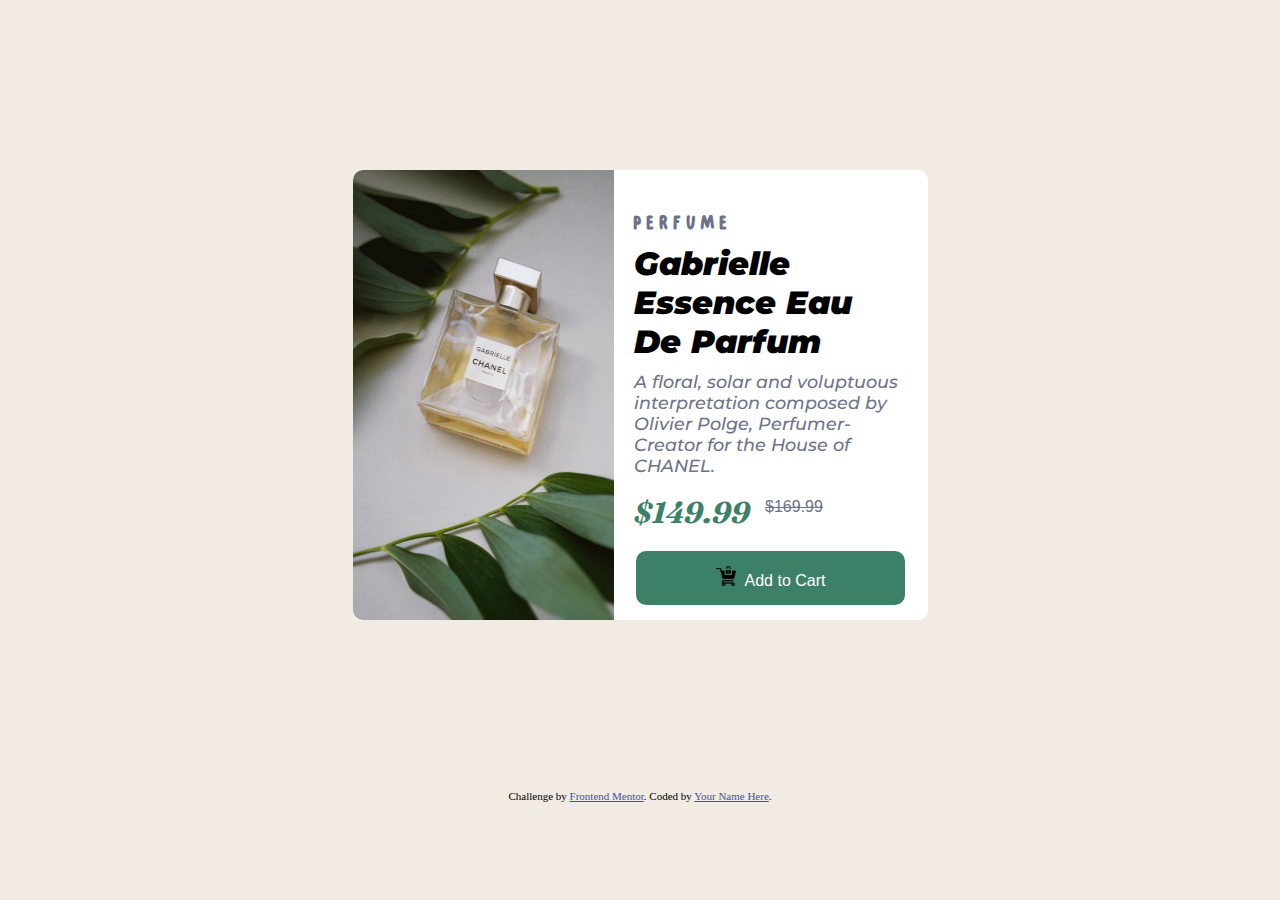
<file: index.html>
<!DOCTYPE html>
<html lang="en">

<head>
  <meta charset="UTF-8">
  <meta name="viewport" content="width=device-width, initial-scale=1.0">
  <!-- displays site properly based on user's device -->

  <link rel="icon" type="image/png" sizes="32x32" href="./images/favicon-32x32.png">
  <link rel="stylesheet" href="styles.css">
  <title>Frontend Mentor | Product preview card component</title>

  <!-- Feel free to remove these styles or customise in your own stylesheet 👍 -->
  <style>
    .attribution {
      font-size: 11px;
      text-align: center;
    }

    .attribution a {
      color: hsl(228, 45%, 44%);
    }
  </style>
</head>

<body>

  <div class="container">
    <div class="image">
      <img src="./images/image-product-desktop.jpg" alt="perfume image" class="img">
    </div>
    <div class="text">
      <h1 class="header">PERFUME</h1>

      <h3 class="header2">Gabrielle Essence Eau De Parfum</h3>

      <p> A floral, solar and voluptuous interpretation composed by Olivier Polge,
        Perfumer-Creator for the House of CHANEL.</p>

      <div class="price">
        <article class="fp">$149.99</article>
        <article class="sp">$169.99</article>
        
      </div>

      <div class="botton">
        <button class="botton1">
          <img src="./images/shopping-cart.png" alt="chart" class="chart" >
          Add to Cart
        </button>
      </div>
    </div>
  </div>

  <div class="attribution">
    Challenge by <a href="https://www.frontendmentor.io?ref=challenge" target="_blank">Frontend Mentor</a>.
    Coded by <a href="#">Your Name Here</a>.
  </div>
</body>

</html>
</file>
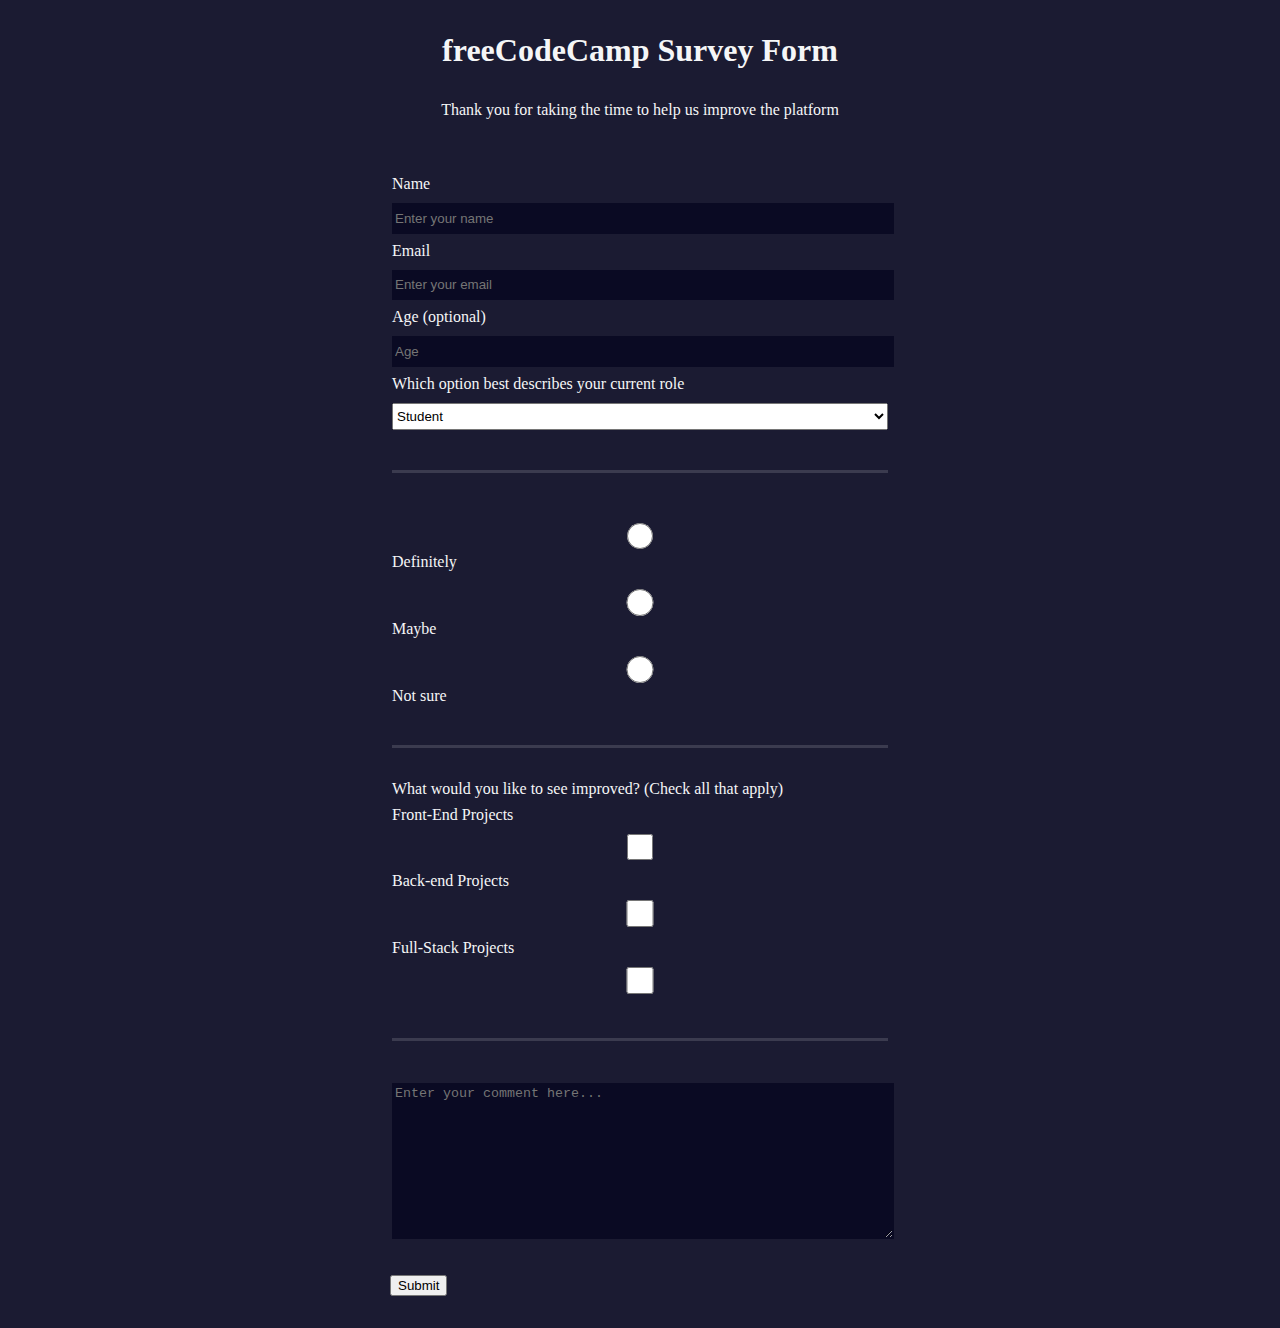
<file: fcc.html>
<!DOCTYPE html>
<html lang="en">

<head>
    <link rel="stylesheet" href="styless.css">
    <meta charset="UTF-8">
    <title>Document</title>
</head>

<body>
    <h1 id="title">freeCodeCamp Survey Form</h1>
    <p id="description">Thank you for taking the time to help us improve the platform</p>
    <form action="" id="survey-form">
        <fieldset>
            <label for="" id="name-label">Name <input type="text" id="name" required
                    placeholder="Enter your name"></label>
            <label for="" id="email-label">Email <input type="email" id="email" required
                    placeholder="Enter your email"></label>
            <label for="" id="number-label">Age (optional) <input type="number" id="number" min="13" max="90"
                    placeholder="Age"></label>
            <label for="">Which option best describes your current role
                <select name="" id="dropdown">
                    <option value="student">Student</option>
                    <option value="full-time learner">Full-time Learner</option>
                    <option value="full-time job">Full-time Job</option>
                    <option value="other">Other</option>
                </select>
            </label>
        </fieldset>

        <fieldset>

            <label for=""><input type="radio" value="radio" name="radio">Definitely</label>
            <label for=""><input type="radio" value="radio1" name="radio">Maybe</label>
            <label for=""><input type="radio" value="radio1" name="radio">Not sure</label>
            

        </fieldset>
        <fieldset> What would you like to see improved? (Check all that apply)
            <label for="">Front-End Projects<input type="checkbox" value="soft"></label>
            <label for="">Back-end Projects<input type="checkbox" value="soft1"></label>
            <label for="">Full-Stack Projects<input type="checkbox" value="soft2"></label>

        </fieldset>
        <fieldset>
            <textarea name="" id="" cols="30" rows="10" placeholder="Enter your comment here..."></textarea>
        </fieldset>

        <button id="submit">Submit</button>
    </form>
</body>

</html>
</file>
<file: styles.css>
@font-face {
    font-family: font1;
    src: url(/font/Montserrat-Italic-VariableFont_wght.ttf);
}

@font-face {
    font-family: font2;
    src: url(/font/Fraunces-Italic-VariableFont_SOFT\,WONK\,opsz\,wght.ttf);
}

@font-face {
    font-family: font3;
    src: url(/font/Better\ Together\ Spaced.ttf);
}

@font-face {
    font-family: font4;
    src: url(/font/CurlyStars.ttf);
}

@font-face {
    font-family: font5;
    src: url(/font/Puasa\ Ramadhan.otf);
}

body {
    background-color: hsl(30, 38%, 92%);
}

.container {
    background-color: hsl(0, 0%, 100%);
    display: flex;
    margin: 170px auto;
    width: 575px;
    height: 450px;
    border-radius: 10px;
}

.image {
    height: 450px;
}

.img {
    max-width: 100%;
    width: 1000px;
    height: inherit;
    border-top-left-radius: 10px;
    border-bottom-left-radius: 10px;
}

.text {
    padding: 5px 20px;
}

.header {
    font-size: 38px;
    font-family: font3;
    color: hsl(228, 12%, 48%);
    margin-bottom: 5px;
}

h3 {
    font-family: font1;
    font-weight: 1000;
    margin-top: 0;
    margin-bottom: 5px;
}

.fp {
    font-family: font2;
    font-size: 30px;
    font-weight: 700;
    margin-right: 15px;
    color: hsl(158, 36%, 37%);
}

.sp {
    font-family: 'Segoe UI', Tahoma, Geneva, Verdana, sans-serif;
    font-weight: 400;
    color: hsl(228, 12%, 48%);
    ;
    text-decoration: line-through;
    padding-top: 4px;

}

p {
    font-size: 1.1rem;
    font-family: font1;
    color: hsl(228, 12%, 48%);
    font-weight: 500;
    margin-top: 10px;

}

h3 {
    font-size: 2.0rem;
}

.price {
    display: flex;
    margin-bottom: 20px;

}

.botton {
    text-align: center;

}

.botton1 {
    background-color: hsl(158, 36%, 37%);
    color: white;
    padding: 15px 80px;
    font-family: Arial, Helvetica, sans-serif;
    font-size: 16px;
    border: 5px none hsl(158, 36%, 37%);
    border-radius: 10px;
}

.chart {
    width: 20px;
    margin-right: 5px;
}

@media screen and (max-width: 620px) {
    .container {
        display: inline-table;
        width: 100%;
        margin-top: 20px;

    }

    .img {
        border-top-right-radius: 10px;
        border-bottom-left-radius: 0;
        height: 95%;
    }

    .header {
        margin-bottom: 15px;
        margin-top: 5px;
    }
}
</file>
<file: styless.css>
body {
    width: 100%;
    height: 100vh;
    margin: 0;
    background-color: #1b1b32;
    color: #f5f6f7;
    font-family: Tahoma;
    font-size: 16px;
  }
  
  h1, p {
    margin: 1em auto;
    text-align: center;
  }
  
  form {
    width: 60vw;
    max-width: 500px;
    min-width: 300px;
    margin: 0 auto;
    padding-bottom: 2em;
  }
  
  fieldset {
    border: none;
    padding: 2rem 0;
    border-bottom: 3px solid #3b3b4f;
  }
  
  fieldset:last-of-type {
    border-bottom: none;
  }
  
  label {
    display: block;
    margin: 0.5rem 0;
  }
  
  input,
  textarea,
  select {
    margin: 10px 0 0 0;
    width: 100%;
    min-height: 2em;
  }
  
  input, textarea {
    background-color: #0a0a23;
    border: 1px solid #0a0a23;
    color: #ffffff;
  }
  
  .inline {
    width: unset;
    margin: 0 0.5em 0 0;
    vertical-align: middle;
  }
  
  input[type="submit"] {
    display: block;
    width: 60%;
    margin: 1em auto;
    height: 2em;
    font-size: 1.1rem;
    background-color: #3b3b4f;
    border-color: white;
    min-width: 300px;
  }
  
  input[type="file"] {
    padding: 1px 2px;
  }
</file>
